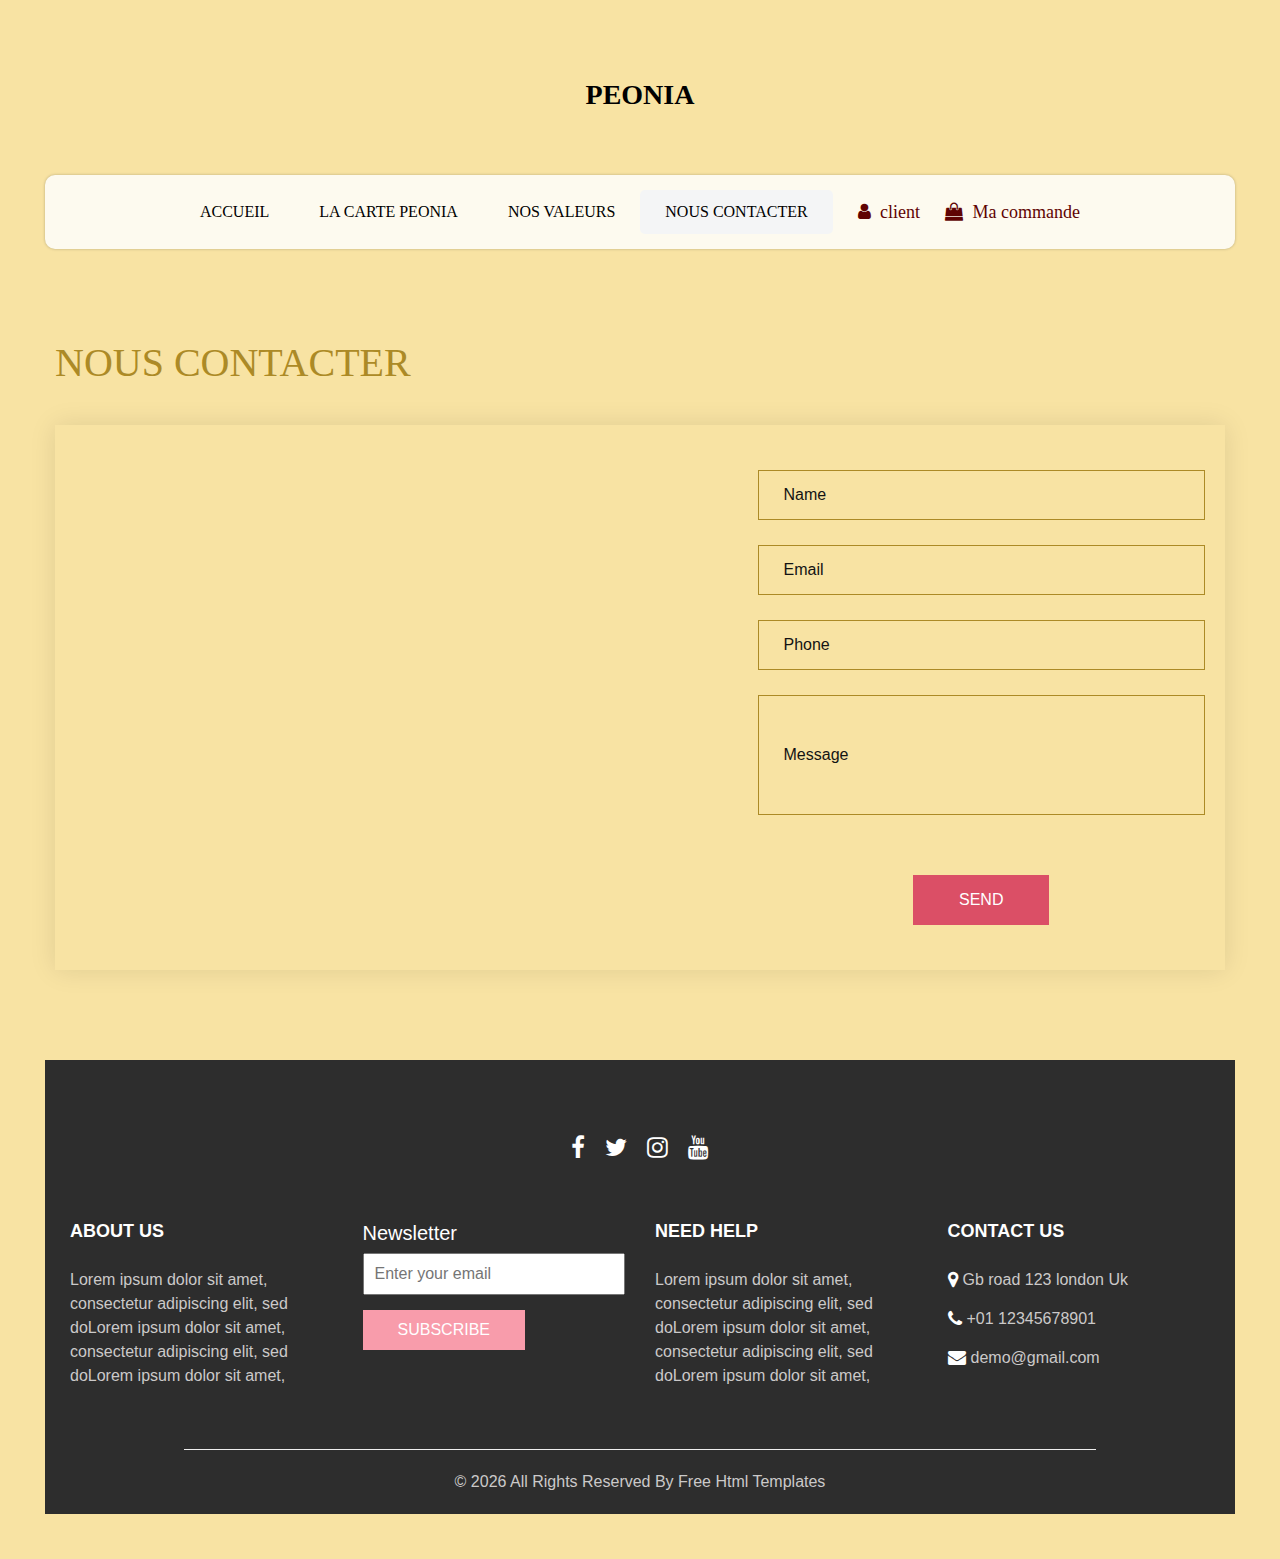
<file: contact.html>
<!DOCTYPE html>
<html>

<head>
  <!-- Basic -->
  <meta charset="utf-8" />
  <meta http-equiv="X-UA-Compatible" content="IE=edge" />
  <!-- Mobile Metas -->
  <meta name="viewport" content="width=device-width, initial-scale=1, shrink-to-fit=no" />
  <!-- Site Metas -->
  <meta name="keywords" content="" />
  <meta name="description" content="" />
  <meta name="author" content="" />
  <link rel="shortcut icon" href="images/favicon.png" type="image/x-icon">

  <title>
  PEONIA
  </title>

  <!-- slider stylesheet -->
  <link rel="stylesheet" type="text/css" href="https://cdnjs.cloudflare.com/ajax/libs/OwlCarousel2/2.3.4/assets/owl.carousel.min.css" />

  <!-- bootstrap core css -->
  <link rel="stylesheet" type="text/css" href="css/bootstrap.css" />

  <!-- Custom styles for this template -->
  <link href="css/style.css" rel="stylesheet" />
  <!-- responsive style -->
  <link href="css/responsive.css" rel="stylesheet" />
</head>

<body>
  <div class="hero_area">
    <!-- header section strats -->
    <header class="header_section">
      <nav class="navbar navbar-expand-lg custom_nav-container ">
        <a class="navbar-brand" href="index.html">
          <span>
            PEONIA
          </span>
        </a>
        <button class="navbar-toggler" type="button" data-toggle="collapse" data-target="#navbarSupportedContent" aria-controls="navbarSupportedContent" aria-expanded="false" aria-label="Toggle navigation">
          <span class=""></span>
        </button>

        <div class="collapse navbar-collapse innerpage_navbar" id="navbarSupportedContent">
          <ul class="navbar-nav  ">
            <li class="nav-item ">
              <a class="nav-link" href="index.html">Accueil <span class="sr-only">(current)</span></a>
            </li>
            
            <li class="nav-item">
              <a class="nav-link" href="why.html">
                La carte PEONIA
              </a>
            </li>
            <li class="nav-item">
              <a class="nav-link" href="testimonial.html">
                Nos valeurs
              </a>
            </li>
            <li class="nav-item active">
              <a class="nav-link" href="contact.html">Nous contacter</a>
            </li>
          </ul>
          <div class="user_option">
            <a href="">
              <i class="fa fa-user" aria-hidden="true"></i>
              <span>
               client
              </span>
            </a>
            <a href="">
              <i class="fa fa-shopping-bag" aria-hidden="true"></i>
              <span>
                Ma commande
               </span>
            </a>
          </div>
        </div>
      </nav>
    </header>
    <!-- end header section -->

  </div>
  <!-- end hero area -->

  <!-- contact section -->

  <section class="contact_section layout_padding">
    <div class="container px-0">
      <div class="heading_container ">
        <h2 class="">
         nous contacter
        </h2>
      </div>
    </div>
    <div class="container container-bg">
      <div class="row">
        <div class="col-lg-7 col-md-6 px-0">
          <div class="map_container">
            <div class="map-responsive">
              <iframe src="https://www.google.com/maps/embed/v1/place?key=AIzaSyA0s1a7phLN0iaD6-UE7m4qP-z21pH0eSc&q=Eiffel+Tower+Paris+France" width="600" height="300" frameborder="0" style="border:0; width: 100%; height:100%" allowfullscreen></iframe>
            </div>
          </div>
        </div>
        <div class="col-md-6 col-lg-5 px-0">
          <form action="#">
            <div>
              <input type="text" placeholder="Name" />
            </div>
            <div>
              <input type="email" placeholder="Email" />
            </div>
            <div>
              <input type="text" placeholder="Phone" />
            </div>
            <div>
              <input type="text" class="message-box" placeholder="Message" />
            </div>
            <div class="d-flex ">
              <button>
                SEND
              </button>
            </div>
          </form>
        </div>
      </div>
    </div>
  </section>

  <!-- end contact section -->

  <!-- info section -->

  <section class="info_section  layout_padding2-top">
    <div class="social_container">
      <div class="social_box">
        <a href="">
          <i class="fa fa-facebook" aria-hidden="true"></i>
        </a>
        <a href="">
          <i class="fa fa-twitter" aria-hidden="true"></i>
        </a>
        <a href="">
          <i class="fa fa-instagram" aria-hidden="true"></i>
        </a>
        <a href="">
          <i class="fa fa-youtube" aria-hidden="true"></i>
        </a>
      </div>
    </div>
    <div class="info_container ">
      <div class="container">
        <div class="row">
          <div class="col-md-6 col-lg-3">
            <h6>
              ABOUT US
            </h6>
            <p>
              Lorem ipsum dolor sit amet, consectetur adipiscing elit, sed doLorem ipsum dolor sit amet, consectetur adipiscing elit, sed doLorem ipsum dolor sit amet,
            </p>
          </div>
          <div class="col-md-6 col-lg-3">
            <div class="info_form ">
              <h5>
                Newsletter
              </h5>
              <form action="#">
                <input type="email" placeholder="Enter your email">
                <button>
                  Subscribe
                </button>
              </form>
            </div>
          </div>
          <div class="col-md-6 col-lg-3">
            <h6>
              NEED HELP
            </h6>
            <p>
              Lorem ipsum dolor sit amet, consectetur adipiscing elit, sed doLorem ipsum dolor sit amet, consectetur adipiscing elit, sed doLorem ipsum dolor sit amet,
            </p>
          </div>
          <div class="col-md-6 col-lg-3">
            <h6>
              CONTACT US
            </h6>
            <div class="info_link-box">
              <a href="">
                <i class="fa fa-map-marker" aria-hidden="true"></i>
                <span> Gb road 123 london Uk </span>
              </a>
              <a href="">
                <i class="fa fa-phone" aria-hidden="true"></i>
                <span>+01 12345678901</span>
              </a>
              <a href="">
                <i class="fa fa-envelope" aria-hidden="true"></i>
                <span> demo@gmail.com</span>
              </a>
            </div>
          </div>
        </div>
      </div>
    </div>
    <!-- footer section -->
    <footer class=" footer_section">
      <div class="container">
        <p>
          &copy; <span id="displayYear"></span> All Rights Reserved By
          <a href="https://html.design/">Free Html Templates</a>
        </p>
      </div>
    </footer>
    <!-- footer section -->

  </section>

  <!-- end info section -->


  <script src="js/jquery-3.4.1.min.js"></script>
  <script src="js/bootstrap.js"></script>
  <script src="https://cdnjs.cloudflare.com/ajax/libs/OwlCarousel2/2.3.4/owl.carousel.min.js">
  </script>
  <script src="js/custom.js"></script>

</body>

</html>
</file>
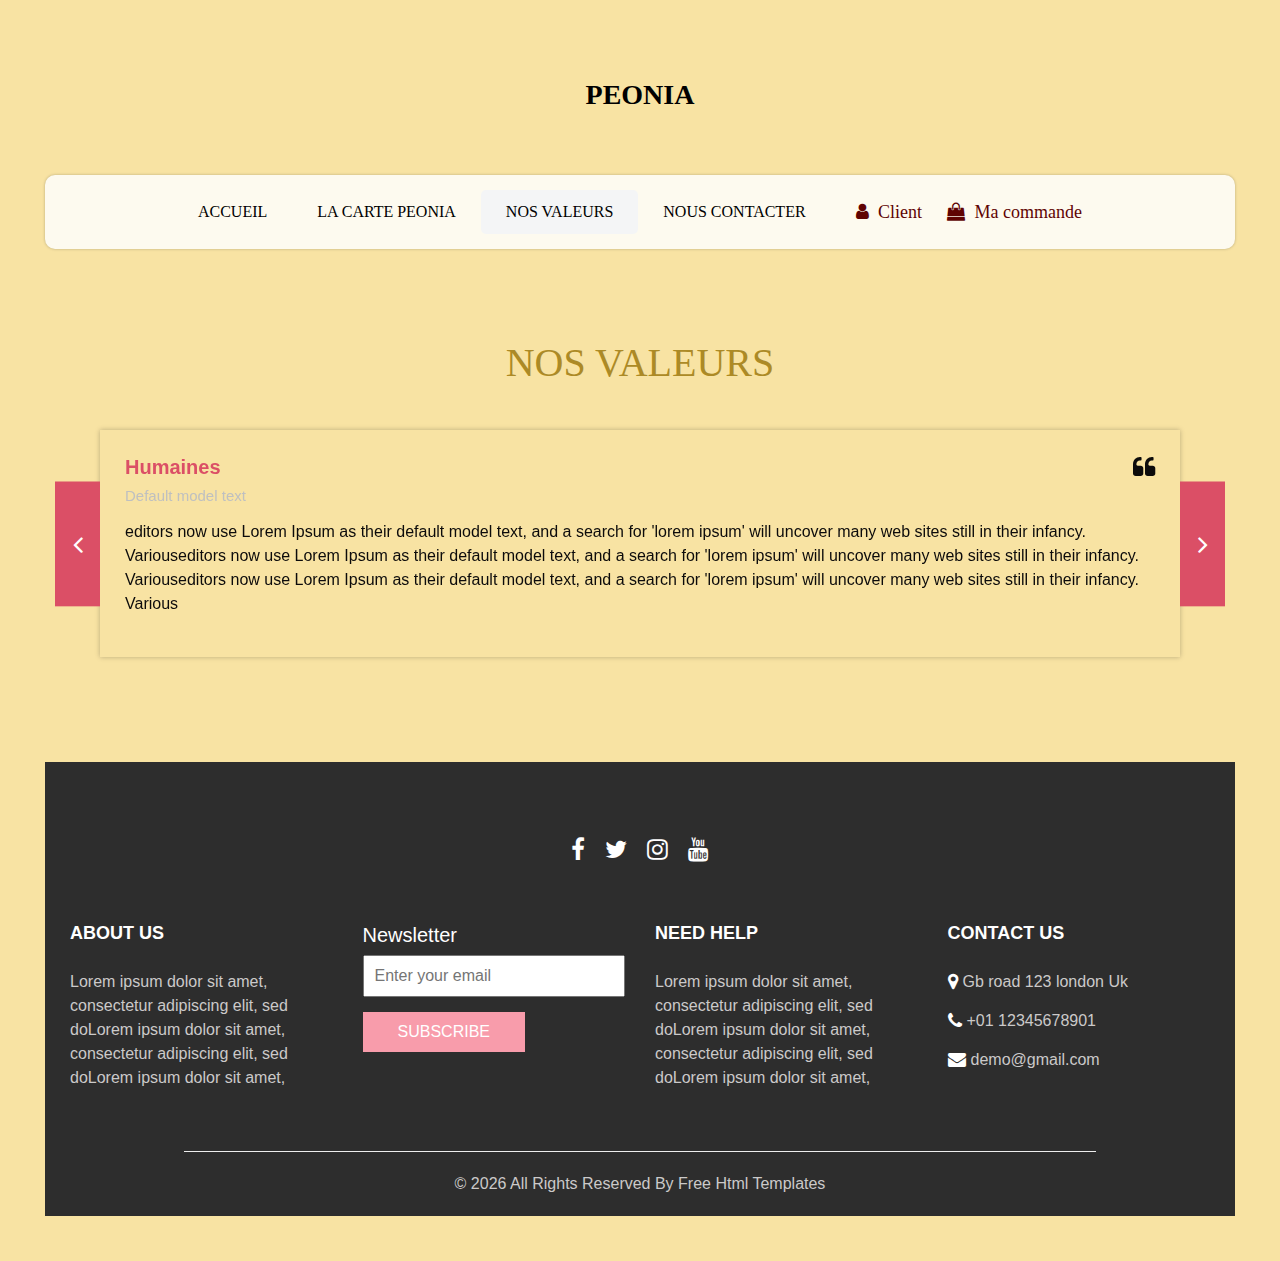
<file: testimonial.html>
<!DOCTYPE html>
<html>

<head>
  <!-- Basic -->
  <meta charset="utf-8" />
  <meta http-equiv="X-UA-Compatible" content="IE=edge" />
  <!-- Mobile Metas -->
  <meta name="viewport" content="width=device-width, initial-scale=1, shrink-to-fit=no" />
  <!-- Site Metas -->
  <meta name="keywords" content="" />
  <meta name="description" content="" />
  <meta name="author" content="" />
  <link rel="shortcut icon" href="images/favicon.png" type="image/x-icon">

  <title>
  PEONIA
  </title>

  <!-- slider stylesheet -->
  <link rel="stylesheet" type="text/css" href="https://cdnjs.cloudflare.com/ajax/libs/OwlCarousel2/2.3.4/assets/owl.carousel.min.css" />

  <!-- bootstrap core css -->
  <link rel="stylesheet" type="text/css" href="css/bootstrap.css" />

  <!-- Custom styles for this template -->
  <link href="css/style.css" rel="stylesheet" />
  <!-- responsive style -->
  <link href="css/responsive.css" rel="stylesheet" />
</head>

<body>
  <div class="hero_area">
    <!-- header section strats -->
    <header class="header_section">
      <nav class="navbar navbar-expand-lg custom_nav-container ">
        <a class="navbar-brand" href="index.html">
          <span>
            PEONIA
          </span>
        </a>
        <button class="navbar-toggler" type="button" data-toggle="collapse" data-target="#navbarSupportedContent" aria-controls="navbarSupportedContent" aria-expanded="false" aria-label="Toggle navigation">
          <span class=""></span>
        </button>

        <div class="collapse navbar-collapse innerpage_navbar" id="navbarSupportedContent">
          <ul class="navbar-nav  ">
            <li class="nav-item ">
              <a class="nav-link" href="index.html"> Accueil <span class="sr-only">(current)</span></a>
            </li>
            
            <li class="nav-item">
              <a class="nav-link" href="why.html">
               La Carte peonia
              </a>
            </li>
            <li class="nav-item active">
              <a class="nav-link" href="testimonial.html">
               Nos Valeurs
              </a>
            </li>
            <li class="nav-item">
              <a class="nav-link" href="contact.html">nous contacter</a>
            </li>
          </ul>
          <div class="user_option">
            <a href="">
              <i class="fa fa-user" aria-hidden="true"></i>
              <span>
                Client
              </span>
            </a>
            <a href="">
              <i class="fa fa-shopping-bag" aria-hidden="true"></i>
              <span>
                Ma commande
              </span>
            </a>
           
          </div>
        </div>
      </nav>
    </header>
    <!-- end header section -->

  </div>
  <!-- end hero area -->

  <!-- client section -->
  <section class="client_section layout_padding">
    <div class="container">
      <div class="heading_container heading_center">
        <h2>
          Nos valeurs
        </h2>
      </div>
    </div>
    <div class="container px-0">
      <div id="customCarousel2" class="carousel  carousel-fade" data-ride="carousel">
        <div class="carousel-inner">
          <div class="carousel-item active">
            <div class="box">
              <div class="client_info">
                <div class="client_name">
                  <h5>
                    Humaines
                  </h5>
                  <h6>
                    Default model text
                  </h6>
                </div>
                <i class="fa fa-quote-left" aria-hidden="true"></i>
              </div>
              <p>
                editors now use Lorem Ipsum as their default model text, and a search for 'lorem ipsum' will uncover many web sites still in their infancy. Variouseditors now use Lorem Ipsum as their default model text, and a search for 'lorem ipsum' will uncover many web sites still in their infancy. Variouseditors now use Lorem Ipsum as their default model text, and a search for 'lorem ipsum' will uncover many web sites still in their infancy. Various
              </p>
            </div>
          </div>
          <div class="carousel-item">
            <div class="box">
              <div class="client_info">
                <div class="client_name">
                  <h5>
                   Environementales
                  </h5>
                  <h6>
                    Default model text
                  </h6>
                </div>
                <i class="fa fa-quote-left" aria-hidden="true"></i>
              </div>
              <p>
                Variouseditors now use Lorem Ipsum as their default model text, and a search for 'lorem ipsum' will uncover many web sites still in their infancy. Variouseditors now use Lorem Ipsum as their default model text, and a search for 'lorem ipsum' will uncover many web sites still in their infancy. editors now use Lorem Ipsum as their default model text, and a search for 'lorem ipsum' will uncover many web sites still in their infancy.
              </p>
            </div>
          </div>
          <div class="carousel-item">
            <div class="box">
              <div class="client_info">
                <div class="client_name">
                  <h5>
                    Brad Johns
                  </h5>
                  <h6>
                    Default model text
                  </h6>
                </div>
                <i class="fa fa-quote-left" aria-hidden="true"></i>
              </div>
              <p>
                Variouseditors now use Lorem Ipsum as their default model text, and a search for 'lorem ipsum' will uncover many web sites still in their infancy, editors now use Lorem Ipsum as their default model text, and a search for 'lorem ipsum' will uncover many web sites still in their infancy. Variouseditors now use Lorem Ipsum as their default model text, and a search for 'lorem ipsum' will uncover many web sites still in their infancy. Various
              </p>
            </div>
          </div>
        </div>
        <div class="carousel_btn-box">
          <a class="carousel-control-prev" href="#customCarousel2" role="button" data-slide="prev">
            <i class="fa fa-angle-left" aria-hidden="true"></i>
            <span class="sr-only">Previous</span>
          </a>
          <a class="carousel-control-next" href="#customCarousel2" role="button" data-slide="next">
            <i class="fa fa-angle-right" aria-hidden="true"></i>
            <span class="sr-only">Next</span>
          </a>
        </div>
      </div>
    </div>
  </section>
  <!-- end client section -->

  <!-- info section -->

  <section class="info_section  layout_padding2-top">
    <div class="social_container">
      <div class="social_box">
        <a href="">
          <i class="fa fa-facebook" aria-hidden="true"></i>
        </a>
        <a href="">
          <i class="fa fa-twitter" aria-hidden="true"></i>
        </a>
        <a href="">
          <i class="fa fa-instagram" aria-hidden="true"></i>
        </a>
        <a href="">
          <i class="fa fa-youtube" aria-hidden="true"></i>
        </a>
      </div>
    </div>
    <div class="info_container ">
      <div class="container">
        <div class="row">
          <div class="col-md-6 col-lg-3">
            <h6>
              ABOUT US
            </h6>
            <p>
              Lorem ipsum dolor sit amet, consectetur adipiscing elit, sed doLorem ipsum dolor sit amet, consectetur adipiscing elit, sed doLorem ipsum dolor sit amet,
            </p>
          </div>
          <div class="col-md-6 col-lg-3">
            <div class="info_form ">
              <h5>
                Newsletter
              </h5>
              <form action="#">
                <input type="email" placeholder="Enter your email">
                <button>
                  Subscribe
                </button>
              </form>
            </div>
          </div>
          <div class="col-md-6 col-lg-3">
            <h6>
              NEED HELP
            </h6>
            <p>
              Lorem ipsum dolor sit amet, consectetur adipiscing elit, sed doLorem ipsum dolor sit amet, consectetur adipiscing elit, sed doLorem ipsum dolor sit amet,
            </p>
          </div>
          <div class="col-md-6 col-lg-3">
            <h6>
              CONTACT US
            </h6>
            <div class="info_link-box">
              <a href="">
                <i class="fa fa-map-marker" aria-hidden="true"></i>
                <span> Gb road 123 london Uk </span>
              </a>
              <a href="">
                <i class="fa fa-phone" aria-hidden="true"></i>
                <span>+01 12345678901</span>
              </a>
              <a href="">
                <i class="fa fa-envelope" aria-hidden="true"></i>
                <span> demo@gmail.com</span>
              </a>
            </div>
          </div>
        </div>
      </div>
    </div>
    <!-- footer section -->
    <footer class=" footer_section">
      <div class="container">
        <p>
          &copy; <span id="displayYear"></span> All Rights Reserved By
          <a href="https://html.design/">Free Html Templates</a>
        </p>
      </div>
    </footer>
    <!-- footer section -->

  </section>

  <!-- end info section -->


  <script src="js/jquery-3.4.1.min.js"></script>
  <script src="js/bootstrap.js"></script>
  <script src="https://cdnjs.cloudflare.com/ajax/libs/OwlCarousel2/2.3.4/owl.carousel.min.js">
  </script>
  <script src="js/custom.js"></script>

</body>

</html>
</file>
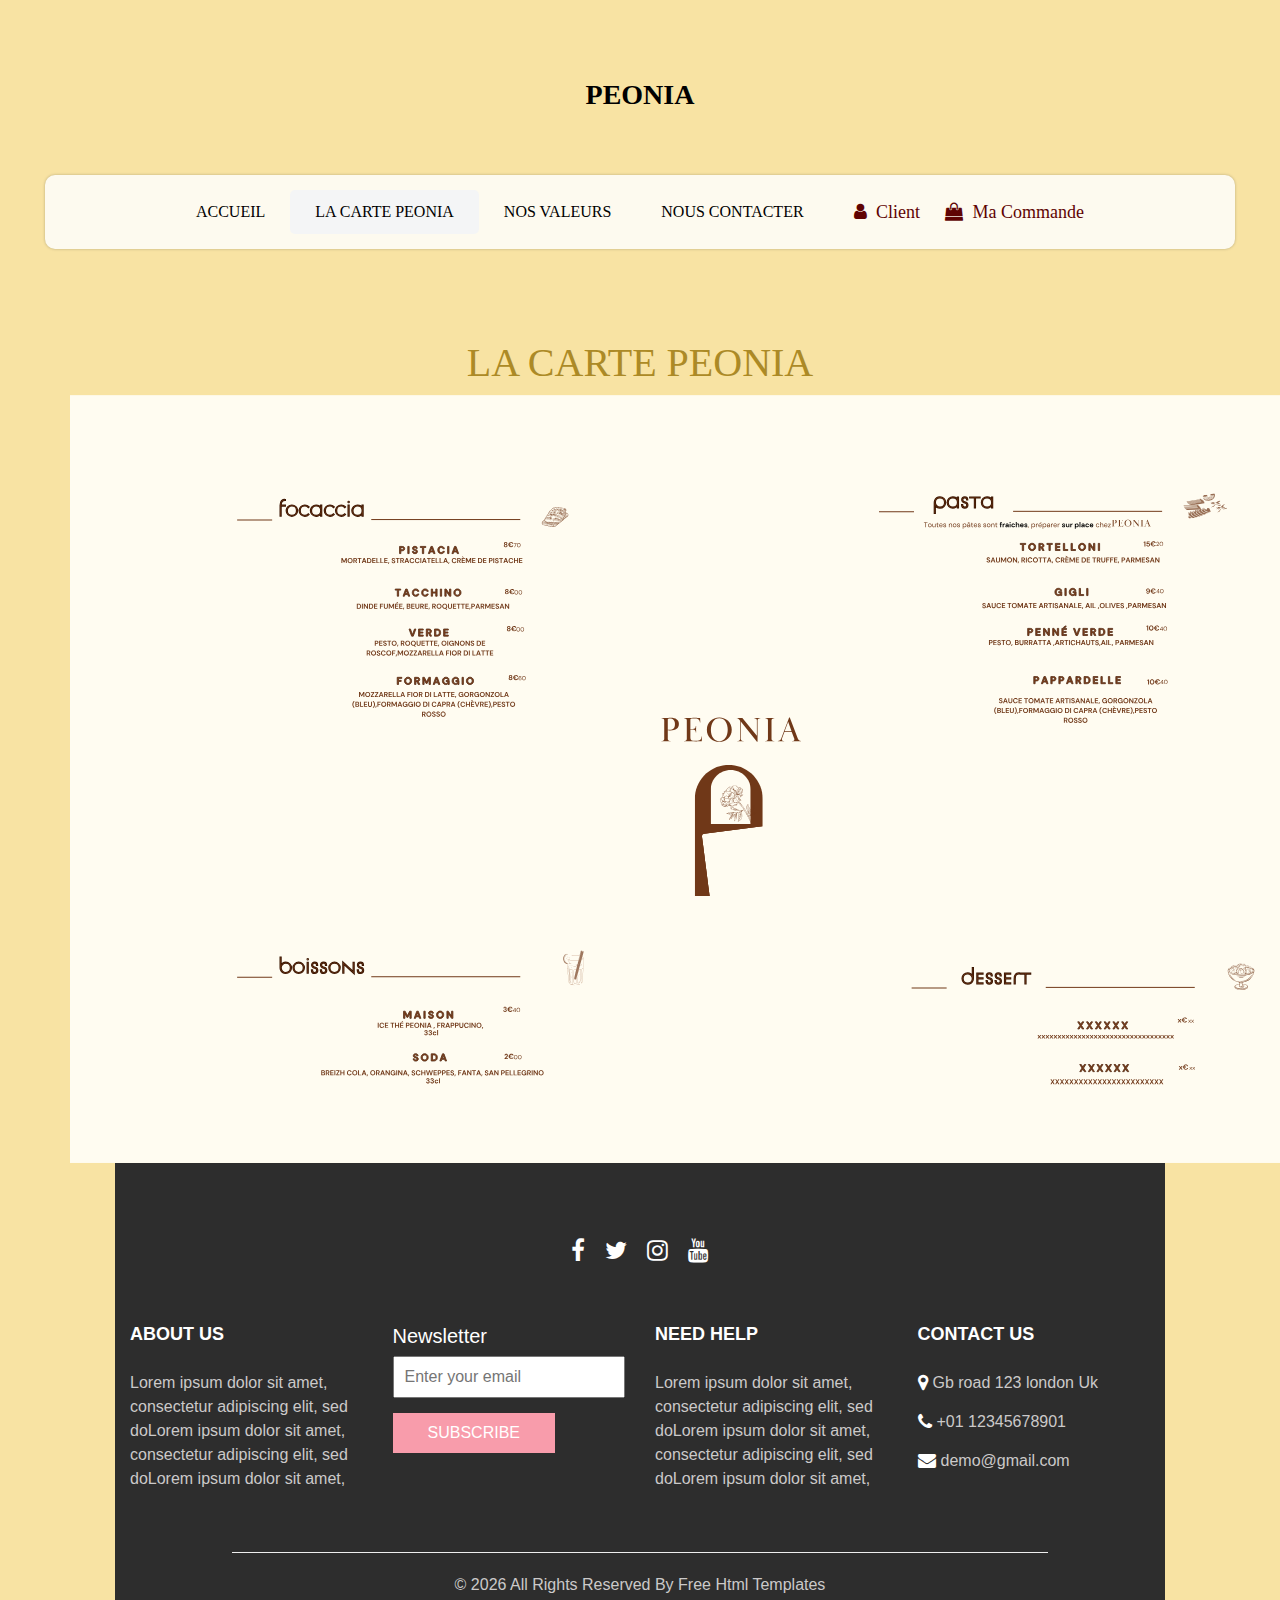
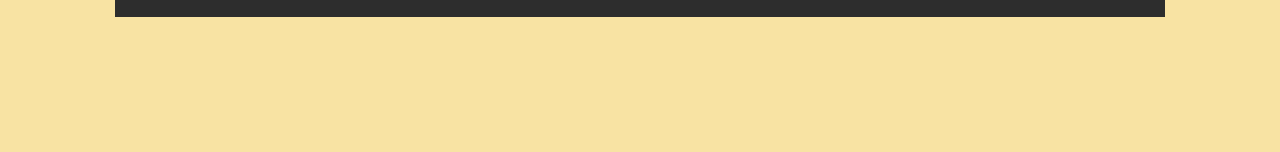
<file: why.html>
<!DOCTYPE html>
<html>

<head>
  <!-- Basic -->
  <meta charset="utf-8" />
  <meta http-equiv="X-UA-Compatible" content="IE=edge" />
  <!-- Mobile Metas -->
  <meta name="viewport" content="width=device-width, initial-scale=1, shrink-to-fit=no" />
  <!-- Site Metas -->
  <meta name="keywords" content="" />
  <meta name="description" content="" />
  <meta name="author" content="" />
  <link rel="shortcut icon" href="images/favicon.png" type="image/x-icon">

  <title>
   PEONIA
  </title>

  <!-- slider stylesheet -->
  <link rel="stylesheet" type="text/css" href="https://cdnjs.cloudflare.com/ajax/libs/OwlCarousel2/2.3.4/assets/owl.carousel.min.css" />

  <!-- bootstrap core css -->
  <link rel="stylesheet" type="text/css" href="css/bootstrap.css" />

  <!-- Custom styles for this template -->
  <link href="css/style.css" rel="stylesheet" />
  <!-- responsive style -->
  <link href="css/responsive.css" rel="stylesheet" />
</head>

<body>
  <div class="hero_area">
    <!-- header section strats -->
    <header class="header_section">
      <nav class="navbar navbar-expand-lg custom_nav-container ">
        <a class="navbar-brand" href="index.html">
          <span>
            PEONIA
          </span>
        </a>
        <button class="navbar-toggler" type="button" data-toggle="collapse" data-target="#navbarSupportedContent" aria-controls="navbarSupportedContent" aria-expanded="false" aria-label="Toggle navigation">
          <span class=""></span>
        </button>

        <div class="collapse navbar-collapse innerpage_navbar" id="navbarSupportedContent">
          <ul class="navbar-nav  ">
            <li class="nav-item ">
              <a class="nav-link" href="index.html">Accueil <span class="sr-only">(current)</span></a>
            </li>
            
            <li class="nav-item active">
              <a class="nav-link" href="why.html">
                La carte Peonia
              </a>
            </li>
            <li class="nav-item">
              <a class="nav-link" href="testimonial.html">
                Nos Valeurs
              </a>
            </li>
            <li class="nav-item">
              <a class="nav-link" href="contact.html">nous contacter</a>
            </li>
          </ul>
          <div class="user_option">
            <a href="">
              <i class="fa fa-user" aria-hidden="true"></i>
              <span>
               Client
              </span>
            </a>
            <a href="">
              <i class="fa fa-shopping-bag" aria-hidden="true"></i>
              <span>
                Ma Commande
              </span>
            </a>
          
          </div>
        </div>
      </nav>
    </header>
    <!-- end header section -->

  </div>
  <!-- end hero area -->

  <!-- why section -->

  <section class="why_section layout_padding">
    <div class="container">
      <div class="heading_container heading_center">
        <h2>
          La Carte PEONIA
        </h2>
      </div>
      <div class="row">
        <div class="col-md-4">
        
            <div class="img-box">
           
              <img src="images/Peonia.svg"  />
           
            </div>
            
          </div>
        </div>
       
  <!-- end why section -->

  <!-- info section -->

  <section class="info_section  layout_padding2-top">
    <div class="social_container">
      <div class="social_box">
        <a href="">
          <i class="fa fa-facebook" aria-hidden="true"></i>
        </a>
        <a href="">
          <i class="fa fa-twitter" aria-hidden="true"></i>
        </a>
        <a href="">
          <i class="fa fa-instagram" aria-hidden="true"></i>
        </a>
        <a href="">
          <i class="fa fa-youtube" aria-hidden="true"></i>
        </a>
      </div>
    </div>
    <div class="info_container ">
      <div class="container">
        <div class="row">
          <div class="col-md-6 col-lg-3">
            <h6>
              ABOUT US
            </h6>
            <p>
              Lorem ipsum dolor sit amet, consectetur adipiscing elit, sed doLorem ipsum dolor sit amet, consectetur adipiscing elit, sed doLorem ipsum dolor sit amet,
            </p>
          </div>
          <div class="col-md-6 col-lg-3">
            <div class="info_form ">
              <h5>
                Newsletter
              </h5>
              <form action="#">
                <input type="email" placeholder="Enter your email">
                <button>
                  Subscribe
                </button>
              </form>
            </div>
          </div>
          <div class="col-md-6 col-lg-3">
            <h6>
              NEED HELP
            </h6>
            <p>
              Lorem ipsum dolor sit amet, consectetur adipiscing elit, sed doLorem ipsum dolor sit amet, consectetur adipiscing elit, sed doLorem ipsum dolor sit amet,
            </p>
          </div>
          <div class="col-md-6 col-lg-3">
            <h6>
              CONTACT US
            </h6>
            <div class="info_link-box">
              <a href="">
                <i class="fa fa-map-marker" aria-hidden="true"></i>
                <span> Gb road 123 london Uk </span>
              </a>
              <a href="">
                <i class="fa fa-phone" aria-hidden="true"></i>
                <span>+01 12345678901</span>
              </a>
              <a href="">
                <i class="fa fa-envelope" aria-hidden="true"></i>
                <span> demo@gmail.com</span>
              </a>
            </div>
          </div>
        </div>
      </div>
    </div>
    <!-- footer section -->
    <footer class=" footer_section">
      <div class="container">
        <p>
          &copy; <span id="displayYear"></span> All Rights Reserved By
          <a href="https://html.design/">Free Html Templates</a>
        </p>
      </div>
    </footer>
    <!-- footer section -->

  </section>

  <!-- end info section -->


  <script src="js/jquery-3.4.1.min.js"></script>
  <script src="js/bootstrap.js"></script>
  <script src="https://cdnjs.cloudflare.com/ajax/libs/OwlCarousel2/2.3.4/owl.carousel.min.js">
  </script>
  <script src="js/custom.js"></script>

</body>

</html>
</file>
<file: css/responsive.css>
@media (max-width: 1120px) {
    .saving_section .detail-box {
        padding: 0;
    }
}

@media (max-width: 992px) {
    .user_option {
        justify-content: center;
        margin-left: 0;
        margin-top: 10px;

    }

    .custom_nav-container {
        flex-direction: row;
    }

    .custom_nav-container .navbar-nav {
        align-items: center;
    }

    #navbarSupportedContent .navbar-nav .nav-link {
        margin: 5px 0;
    }

    .slider_section .detail-box {
        padding-left: 0;
    }

    .slider_section .detail-box h1 {
        font-size: 3rem;
    }

    .slider_section .img-box {
        padding: 0;
    }

    .saving_section .row {
        flex-direction: column-reverse;
    }

    .saving_section .detail-box {

        margin-bottom: 30px;
    }

    .client_section .box {
        margin: 15px 25px;
    }

    .client_section .carousel_btn-box {
        display: flex;
        justify-content: center;
        margin-top: 45px;
    }

    .client_section .carousel-control-prev,
    .client_section .carousel-control-next {
        position: unset;
        margin: 0 2.5px;
        width: 45px;
        height: 45px;
    }
}

@media (max-width: 768px) {
    .hero_area {
        padding: 0 25px;
    }

    .slider_section .img-box {
        margin-bottom: 45px;
    }

    .saving_section,
    .gift_section {
        padding-left: 25px;
        padding-right: 25px;
    }

    .gift_section .box {
        padding: 45px 0;
    }

    .gift_section .img-box {
        padding: 0 15px;
        margin-bottom: 45px;
    }

    .info_section .row>div {
        text-align: center;
        display: flex;
        flex-direction: column;
        align-items: center;

    }

    .info_section {
        margin: 0 25px 25px;
    }


}

@media (max-width: 576px) {
    .contact_section {
        padding-left: 25px;
        padding-right: 25px;
    }
}

@media (max-width: 480px) {

    .saving_section .detail-box,
    .gift_section .detail-box {
        padding: 0 5px;
    }
}

@media (max-width: 420px) {}

@media (max-width: 376px) {}

@media (min-width: 1200px) {
    .container {
        max-width: 1170px;
    }
}
</file>
<file: css/style.css>
@import url("https://fonts.googleapis.com/css2?family=Poppins:wght@300;400;500;600;700&display=swap");
@import url("font-awesome.min.css");
/****************************** Librairie police*****************************/

@font-face {
  font-family: "Art";
  src: url("https://db.onlinewebfonts.com/t/a456a4bac1acbb231d56b7e9096125f9.eot");
  src: url("https://db.onlinewebfonts.com/t/a456a4bac1acbb231d56b7e9096125f9.eot?#iefix")format("embedded-opentype"),
  url("https://db.onlinewebfonts.com/t/a456a4bac1acbb231d56b7e9096125f9.woff2")format("woff2"),
  url("https://db.onlinewebfonts.com/t/a456a4bac1acbb231d56b7e9096125f9.woff")format("woff"),
  url("https://db.onlinewebfonts.com/t/a456a4bac1acbb231d56b7e9096125f9.ttf")format("truetype"),
  url("https://db.onlinewebfonts.com/t/a456a4bac1acbb231d56b7e9096125f9.svg#Art")format("svg");
}
@font-face {
  font-family: "Baskerville Display PT Web",sans-serif;
  src: url("https://db.onlinewebfonts.com/t/547fcb026eb30833b9696544bec8e2ac.eot");
  src: url("https://db.onlinewebfonts.com/t/547fcb026eb30833b9696544bec8e2ac.eot?#iefix")format("embedded-opentype"),
  url("https://db.onlinewebfonts.com/t/547fcb026eb30833b9696544bec8e2ac.woff2")format("woff2"),
  url("https://db.onlinewebfonts.com/t/547fcb026eb30833b9696544bec8e2ac.woff")format("woff"),
  url("https://db.onlinewebfonts.com/t/547fcb026eb30833b9696544bec8e2ac.ttf")format("truetype"),
  url("https://db.onlinewebfonts.com/t/547fcb026eb30833b9696544bec8e2ac.svg#Baskerville Display PT Web")format("svg");
}
@keyframes animatedOne {
  from {
      background-position: 0 0;
  }
  to {
      background-position: 100% 0;
    }}
@font-face {
  font-family: "F. Regular";
  src: url("https://db.onlinewebfonts.com/t/77cfb8902bae88e1fc1877f2ea337cec.eot");
  src: url("https://db.onlinewebfonts.com/t/77cfb8902bae88e1fc1877f2ea337cec.eot?#iefix")format("embedded-opentype"),
  url("https://db.onlinewebfonts.com/t/77cfb8902bae88e1fc1877f2ea337cec.woff2")format("woff2"),
  url("https://db.onlinewebfonts.com/t/77cfb8902bae88e1fc1877f2ea337cec.woff")format("woff"),
  url("https://db.onlinewebfonts.com/t/77cfb8902bae88e1fc1877f2ea337cec.ttf")format("truetype"),
  url("https://db.onlinewebfonts.com/t/77cfb8902bae88e1fc1877f2ea337cec.svg#F. Regular")format("svg");
}
@keyframes neon {
  0%,
  100% {
      text-shadow: 0 0 10px #ac8a26, 0 0 20px #ac8a26, 0 0 20px #07530dfd, 0 0 20px #ac8a26, 0 0 2px #fed128, 2px 2px 2px #806914;
      color: #f5efcb;
  }
  50% {
      text-shadow: 0 0 2px #080101, 0 0 5px #1d0403, 0 0 5px #800e0b, 0 0 5px #800e0b, 0 0 2px #800e0b, 4px 4px 2px #40340a;
      color: #ac8a26;
  }
}
@keyframes textclip {
  to {
    background-position: 200% center;
  }
}
/****************************** le titre Peonia ecrit plus haut*****************************/
.navbar-brand{
  
  font-family: "Baskerville Display PT Web";
 color:  #ac8a26;
  font-weight: 500;
  font-size: 50px;
  margin: 1rem auto;
  animation: neon 5s ease infinite;

  
  
}

/******************************paramètre de l'arriere plan en video*****************************/
#background-video {
  width: 100vw;
  height:100vh;
  object-fit: cover;
  position: fixed;
  left: 0;
  right: 0;
  top: 0;
  bottom: 0;
  z-index: -1;
}

/******************************les grand titre dans les pages****************************/
body {
  font-family: "Baskerville Display PT Web", sans-serif;
  color: #0c0b0b;
  background-color: #F8E3A3;
}

h1 {
  position: relative;
  padding: 0;
  margin: 0;
  font-family: "Baskerville Display PT Web";
  font-weight: 300;
  font-size: 40px;
  color: #703818;
  -webkit-transition: all 0.4s ease 0s;
  -o-transition: all 0.4s ease 0s;
  transition: all 0.4s ease 0s;
}

h1 span {
  display: block;
  font-size: 2em;
  line-height: 0.5;
 
}
h1 em {
  
  font-style: "Baskerville Display PT Web";
  font-weight: 600;
  
}

.layout_padding {
  padding-top: 90px;
  padding-bottom: 90px;
}

.layout_padding2 {
  padding-top: 45px;
  padding-bottom: 45px;
}

.layout_padding2-top {
  padding-top: 45px;
}

.layout_padding2-bottom {
  padding-bottom: 45px;
}

.layout_padding-top {
  padding-top: 90px;
}

.layout_padding-bottom {
  padding-bottom: 90px;
}

.heading_container {
  
  display: -webkit-box;
  display: -ms-flexbox;
  display: flex;
  -webkit-box-orient: vertical;
  -webkit-box-direction: normal;
      -ms-flex-direction: column;
          flex-direction: column;
}/******************************les grands titres dans les pages****************************/

.heading_container h2 {
  color: #ac8a26;
  font-size: 40px;
  font-family: "F. Regular";
  text-transform: uppercase;
  font-weight: 0.3;
}

.heading_container h2 span {
  color: #3d7c42;
}

.heading_container.heading_center {
  -webkit-box-align: center;
      -ms-flex-align: center;
          align-items: center;
  text-align: center;
}

/*header section*/
.hero_area {
  padding: 0 45px;
}

.hero_area.sub_pages {
  height: auto;
}
/******************************barre Menu ****************************/
#rectangle{
  width: 100%;
  background-color: #fdfaef;
  -webkit-box-pack:center;
      -ms-flex-pack: center;
          justify-content: center;
         
  padding: 15px auto 0;
  border-radius: 15px 15px 15px 15px;
}
#navbarSupportedContent {
  width: 100%;
  background-color: #fdfaef;
  -webkit-box-pack:center;
      -ms-flex-pack: center;
          justify-content: center;
         
  padding: 15px 0;
  border-radius: 100px 15px 100px 15px;
}

#navbarSupportedContent.innerpage_navbar {
  background-color: #fdfaef;
  border-radius: 10px;
  -webkit-box-shadow: 0 0 3px 0 rgba(0, 0, 0, 0.25);
          box-shadow: 0 0 3px 0 rgba(0, 0, 0, 0.25);
}

#navbarSupportedContent.innerpage_navbar .nav-item.active .nav-link {
  background-color: #f4f5f6;
}

#navbarSupportedContent .navbar-nav .nav-link {
  padding: 10px 25px;
  font-family: "Art";
  font-weight: normal;
  color: #000000;
  
  text-align: center;
  text-transform: uppercase;
  border-radius: 5px;
}

#navbarSupportedContent .nav-item.active .nav-link {
  background-color: #faf1d9;
}

a,
a:hover,
a:focus {
  text-decoration: none;
}

a:hover,
a:focus {
  color: initial;
}

.btn,
.btn:focus {
  outline: none !important;
  -webkit-box-shadow: none;
          box-shadow: none;
         
}
.navbar-brand {
  margin: 50px 0;
  padding: 0;
}

.navbar-brand span {
  font-size: 28px;
  font-weight: bold;
  color: #000000;
  text-transform: uppercase;
  margin: 0;
  padding: 0;
}

.custom_nav-container .nav_search-btn {
  padding: 0;
  border: none;
}

.custom_nav-container {
  z-index:999;
  padding: 0;
  -webkit-box-orient: vertical;
  -webkit-box-direction: normal;
      -ms-flex-direction: column;
          flex-direction: column;
  -webkit-box-align: center;
      -ms-flex-align: center;
          align-items: center;
}

.custom_nav-container .navbar-toggler {
  outline: none;
}

.custom_nav-container .navbar-toggler {
  outline: none;
}
/******************************3 barres pour faire apparaitre le Menu ****************************/
.custom_nav-container .navbar-toggler {
  padding: 0;
  width: 30px;
  height: 50px;
  -webkit-transition: all .3s;
  transition: all .3s;
  border: 0px  solid #f8e3a370;
  border-width: 5px 40px 5px 5px;
    border-radius: 5px;
}

.custom_nav-container .navbar-toggler span {
  display: block;
  width: 35px;
  height: 4px;
  background-color: #000000;
  margin: 7px 0;
  -webkit-transition: all 0.3s;
  transition: all 0.3s;
  position: relative;
  border-radius: 5px;
  -webkit-transition: all .3s;
  transition: all .3s;
 
  
}

.custom_nav-container .navbar-toggler span::before, .custom_nav-container .navbar-toggler span::after {
  content: "";
  position: absolute;
  left: 0;
  height: 100%;
  width: 100%;
  background-color: #000000;
  top: -10px;
  border-radius: 5px;
  -webkit-transition: all .3s;
  transition: all .3s;
  
}

.custom_nav-container .navbar-toggler span::after {
  top: 10px;
}

.custom_nav-container .navbar-toggler[aria-expanded="true"] {
  -webkit-transform: rotate(360deg);
          transform: rotate(360deg);
}

.custom_nav-container .navbar-toggler[aria-expanded="true"] span {
  -webkit-transform: rotate(45deg);
          transform: rotate(45deg);
}

.custom_nav-container .navbar-toggler[aria-expanded="true"] span::before, .custom_nav-container .navbar-toggler[aria-expanded="true"] span::after {
  -webkit-transform: rotate(90deg);
          transform: rotate(90deg);
  top: 0;
}

.user_option {
  display: -webkit-box;
  display: -ms-flexbox;
  display: flex;
  -webkit-box-align: center;
      -ms-flex-align: center;
          align-items: center;
  margin-left: 25px;
}
/******************************Client et mon panier ****************************/
.user_option a {
  font-family: "Art";
  font-size: 18px;
  margin-right: 25px;
  color: #5f0303;
}

.user_option a span {
  margin-left: 5px;
}

/*end header section*/
.slider_section .slider_container {
  color: #fefefe;
  background-color: #000000;
  background-color: transparent;
  padding: 25px;
  border-radius: 0 0 15px 15px;
}

.slider_section .row {
  -webkit-box-align: center;
      -ms-flex-align: center;
          align-items: center;
}

.slider_section .img-box {
  display: -webkit-box;
  display: -ms-flexbox;
  display: flex;
  -webkit-box-pack: center;
      -ms-flex-pack: center;
          justify-content: center;
  padding: 45px;
}

.slider_section .img-box img {
  width: 275px;
}


 .detail-box h1 {
  font-weight: bold;
  font-size: 3.5rem;
  margin-bottom: 60px;
}
.detail-boxm h1 {
  font-weight: bold;
  font-size: 3.5rem;
  margin-bottom: 60px;
  
}
/******************************boutton a emporter class detail-box ****************************/
 .detail-box a{
  display: inline-block;
  padding: 15px 70px;
  background-color: #fdfaef;
  color: #000000;
  position: absolute;
  top: 50%;
  left: 50% ;
  transform: translate(-50%, -50%);
  font-family: "Art";
  font-weight: normal;
  border: 1px solid #04551c;
  border-radius: 35px;
  -webkit-transition: all .3s;
  transition: all .3s;
  margin-top: 25px;
  text-transform: uppercase;
}
/******************************boutton  en livraison class detail-boxm ****************************/
.detail-boxm a{
 
  padding: 15px 70px;
  background-color: #fdfaef;
  color: #000000;
  position: absolute;
  top: 50%;
  left: 50% ;
  transform: translate(-50%, -50%);
 
  font-family: "Art";
  font-weight: normal;
  border: 1px solid #9b0e0e;
  border-radius: 35px;
  -webkit-transition: all .3s;
  transition: all .3s;
  margin-top: 25px;
  text-transform: uppercase;
}
 .detail-boxm a:hover {
  background-color:#5cf52088;
  font-weight: bold;
  color: #000000;
}

.detail-box a:hover {
  background-color: #e625758f;
  font-weight: bold;
  color: #000000;
}

.slider_section .carousel_btn-box {
  display: -webkit-box;
  display: -ms-flexbox;
  display: flex;
  background-color: #217177;
  -webkit-box-align: center;
      -ms-flex-align: center;
          align-items: center;
  position: absolute;
  bottom: -25px;
  left: 5%;
  padding: 7px 10px;
  border-radius: 5px 5px 0 0;
}

.slider_section .carousel_btn-box img {
  margin: 0 10px;
}

.slider_section .carousel_btn-box .carousel-control-prev,
.slider_section .carousel_btn-box .carousel-control-next {
  position: unset;
  height: 25px;
  width: 25px;
  background-repeat: no-repeat;
  opacity: 1;
  background-position: center;
  color: #000000;
  font-size: 14px;
}

.shop_section .heading_container {
  margin-bottom: 20px;
}

.shop_section .box {
  background-color: #eeeeee;
  position: relative;
  padding: 10px;
  margin-top: 25px;
}

.shop_section .box a {
  color: #000000;
}

.shop_section .box .img-box {
  display: -webkit-box;
  display: -ms-flexbox;
  display: flex;
  -webkit-box-pack: center;
      -ms-flex-pack: center;
          justify-content: center;
  -webkit-box-align: center;
      -ms-flex-align: center;
          align-items: center;
  padding: 15px 30px;
  height: 245px;
}

.shop_section .box .img-box img {
  max-width: 100%;
  max-height: 145px;
}

.shop_section .box .detail-box {
  display: -webkit-box;
  display: -ms-flexbox;
  display: flex;
  -webkit-box-pack: justify;
      -ms-flex-pack: justify;
          justify-content: space-between;
}

.shop_section .box .detail-box h6 span {
  color: #db4f66;
}

.shop_section .box .new {
  width: 50px;
  height: 50px;
  position: absolute;
  top: 10px;
  left: 10px;
  background-color: #ffffff;
  display: -webkit-box;
  display: -ms-flexbox;
  display: flex;
  -webkit-box-pack: center;
      -ms-flex-pack: center;
          justify-content: center;
  -webkit-box-align: center;
      -ms-flex-align: center;
          align-items: center;
  border-radius: 100%;
  font-size: 15px;
}

.shop_section .btn-box {
  display: -webkit-box;
  display: -ms-flexbox;
  display: flex;
  -webkit-box-pack: center;
      -ms-flex-pack: center;
          justify-content: center;
  margin-top: 45px;
}

.shop_section .btn-box a {
  display: inline-block;
  padding: 10px 40px;
  background-color: #f16179;
  color: #ffffff;
  border: 1px solid #f16179;
  border-radius: 5px;
  -webkit-transition: all .3s;
  transition: all .3s;
}

.shop_section .btn-box a:hover {
  background-color: transparent;
  color: #f16179;
}

.saving_section {
  padding-left: 45px;
  padding-right: 45px;
}

.saving_section .box {
  padding-top: 45px;
  background-color: #18444e;
  color: #ffffff;
  border-radius: 15px;
}

.saving_section .row {
  -webkit-box-align: center;
      -ms-flex-align: center;
          align-items: center;
}

.saving_section .img-box {
  padding: 15px 0 0 25px;
}

.saving_section .img-box img {
  width: 100%;
}

.saving_section .detail-box {
  padding: 0 25px;
}

.saving_section .detail-box p {
  margin-top: 5px;
}

.saving_section .detail-box .btn-box {
  display: -webkit-box;
  display: -ms-flexbox;
  display: flex;
  -ms-flex-wrap: wrap;
      flex-wrap: wrap;
  margin: 35px -5px 0;
}

.saving_section .detail-box .btn-box a {
  width: 165px;
  text-align: center;
  margin: 5px;
}

.saving_section .detail-box .btn-box .btn1 {
  display: inline-block;
  padding: 10px 0;
  background-color: #109dbd;
  color: #ffffff;
  border: 1px solid #109dbd;
  border-radius: 0;
  -webkit-transition: all .3s;
  transition: all .3s;
}

.saving_section .detail-box .btn-box .btn1:hover {
  background-color: transparent;
  color: #109dbd;
}

.saving_section .detail-box .btn-box .btn2 {
  display: inline-block;
  padding: 10px 0;
  background-color: #ffffff;
  color: #000000;
  border: 1px solid #ffffff;
  border-radius: 0;
  -webkit-transition: all .3s;
  transition: all .3s;
}

.saving_section .detail-box .btn-box .btn2:hover {
  background-color: transparent;
  color: #ffffff;
}

.why_section .box {
  text-align: center;
  margin-top: 45px;
  background-color: #f9f8f7;
  padding: 25px;
  border-radius: 5px;
}

.why_section .box .img-box {
  margin-bottom: 15px;
}

.why_section .box .img-box svg {
  width: 55px;
  height: auto;
  fill: #320b57;
}

.gift_section {
  padding-left: 45px;
  padding-right: 45px;
}

.gift_section .box {
  background-color: #6929a5;
  border-radius: 15px;
  color: #ffffff;
}

.gift_section .row {
  -webkit-box-align: center;
      -ms-flex-align: center;
          align-items: center;
}

.gift_section .img-box {
  padding: 60px 0 60px 25px;
}

.gift_section .img-box img {
  width: 100%;
}

.gift_section .detail-box {
  padding: 0 25px;
}

.gift_section .detail-box p {
  margin-top: 5px;
}

.gift_section .detail-box .btn-box {
  display: -webkit-box;
  display: -ms-flexbox;
  display: flex;
  -ms-flex-wrap: wrap;
      flex-wrap: wrap;
  margin: 35px -5px 0;
}

.gift_section .detail-box .btn-box a {
  width: 165px;
  text-align: center;
  margin: 5px;
}

.gift_section .detail-box .btn-box .btn1 {
  display: inline-block;
  padding: 10px 0;
  background-color: #ffffff;
  color: #000000;
  border: 1px solid #ffffff;
  border-radius: 0;
  -webkit-transition: all .3s;
  transition: all .3s;
}

.gift_section .detail-box .btn-box .btn1:hover {
  background-color: transparent;
  color: #ffffff;
}

.gift_section .detail-box .btn-box .btn2 {
  display: inline-block;
  padding: 10px 0;
  background-color: #9242dd;
  color: #ffffff;
  border: 1px solid #9242dd;
  border-radius: 0;
  -webkit-transition: all .3s;
  transition: all .3s;
}

.gift_section .detail-box .btn-box .btn2:hover {
  background-color: transparent;
  color: #9242dd;
}

.contact_section {
  position: relative;
}

.contact_section .container-bg {
  -webkit-box-shadow: 0 0 25px 0 rgba(0, 0, 0, 0.1);
          box-shadow: 0 0 25px 0 rgba(0, 0, 0, 0.1);
}

.contact_section .heading_container {
  margin-bottom: 30px;
}

.contact_section .row {
  -webkit-box-align: stretch;
      -ms-flex-align: stretch;
          align-items: stretch;
}

.contact_section form {
  padding-right: 35px;
  padding: 45px 20px;
}

.contact_section input {
  width: 100%;
  border: 1px solid #ac8a26;
  height: 50px;
  margin-bottom: 25px;
  padding-left: 25px;
  background-color: transparent;
  outline: none;
  color: #101010;
}

.contact_section input::-webkit-input-placeholder {
  color: #131313;
}

.contact_section input:-ms-input-placeholder {
  color: #131313;
}

.contact_section input::-ms-input-placeholder {
  color: #131313;
}

.contact_section input::placeholder {
  color: #131313;
}

.contact_section input.message-box {
  height: 120px;
}

.contact_section button {
  display: inline-block;
  padding: 12px 45px;
  background-color: #db4f66;
  color: #ffffff;
  border: 1px solid #db4f66;
  border-radius: 0;
  -webkit-transition: all .3s;
  transition: all .3s;
  display: block;
  color: #fff;
  margin: 35px auto 0 auto;
}

.contact_section button:hover {
  background-color: transparent;
  color: #db4f66;
}

.contact_section .map_container {
  height: 100%;
  min-height: 375px;
}

.contact_section .map_container .map-responsive {
  height: 100%;
}

.client_section .heading_container {
  margin-bottom: 20px;
}

.client_section .box {
  margin: 15px 45px;
  -webkit-box-shadow: 0 0 5px 0 rgba(0, 0, 0, 0.25);
          box-shadow: 0 0 5px 0 rgba(0, 0, 0, 0.25);
  padding: 25px;
}

.client_section .box .client_info {
  display: -webkit-box;
  display: -ms-flexbox;
  display: flex;
  -webkit-box-pack: justify;
      -ms-flex-pack: justify;
          justify-content: space-between;
}

.client_section .box .client_info .client_name h5 {
  font-weight: 600;
  color: #db4f66;
}

.client_section .box .client_info .client_name h6 {
  margin-bottom: 0;
  color: #bfc0c0;
  font-weight: normal;
  font-size: 15px;
}

.client_section .box .client_info i {
  font-size: 24px;
}

.client_section .box p {
  margin-top: 15px;
}

.client_section .carousel-control-prev,
.client_section .carousel-control-next {
  width: 45px;
  height: 125px;
  background-color: #db4f66;
  opacity: 1;
  font-size: 28px;
  font-weight: bold;
  top: 50%;
  -webkit-transform: translateY(-50%);
          transform: translateY(-50%);
}

.client_section .carousel-control-prev {
  left: 0;
}

.client_section .carousel-control-next {
  right: 0;
}

/* info section */
.info_section {
  position: relative;
  background-color: #2d2d2d;
  color: #ffffff;
  margin: 0 45px 45px;
}

.info_section .social_container {
  -webkit-box-pack: center;
      -ms-flex-pack: center;
          justify-content: center;
  margin-top: 25px;
  margin-bottom: 30px;
}

.info_section .social_container .social_box {
  display: -webkit-box;
  display: -ms-flexbox;
  display: flex;
  -webkit-box-align: center;
      -ms-flex-align: center;
          align-items: center;
  -webkit-box-pack: center;
      -ms-flex-pack: center;
          justify-content: center;
}

.info_section .social_container .social_box a {
  margin: 0 10px;
  color: #ffffff;
  font-size: 24px;
}

.info_section .info_form form input {
  outline: none;
  width: 100%;
  padding: 7px 10px;
}

.info_section .info_form form button {
  padding: 8px 35px;
  outline: none;
  border: none;
  color: #ffffff;
  background: #f89cab;
  margin-top: 15px;
  text-transform: uppercase;
}

.info_section .row > div {
  margin-top: 25px;
}

.info_section a {
  text-transform: none;
}

.info_section h6 {
  font-weight: bold;
  text-transform: uppercase;
  font-size: 18px;
  margin-bottom: 25px;
}

.info_section p {
  color: #cbc9c9;
}

.info_section .info_link-box a {
  display: -webkit-box;
  display: -ms-flexbox;
  display: flex;
  -webkit-box-align: center;
      -ms-flex-align: center;
          align-items: center;
  margin: 15px 0;
}

.info_section .info_link-box a:hover {
  color: #ffffff;
}

.info_section .info_link-box a i {
  color: #ffffff;
  margin-right: 5px;
  font-size: 18px;
}

.info_section .info_link-box a span {
  color: #cbc9c9;
}

.info_section .info_link-box a:hover span {
  color: #ffffff;
}

/* end info section */
/* footer section*/
.footer_section {
  margin-top: 45px;
  font-weight: 500;
}

.footer_section p {
  padding: 20px 0;
  margin: 0 auto;
  text-align: center;
  border-top: 1.5px solid #eeeeee;
  width: 80%;
}

.footer_section a {
  color: #cbc9c9;
}

/* end footer section*/
/*# sourceMappingURL=style.css.map */
</file>
